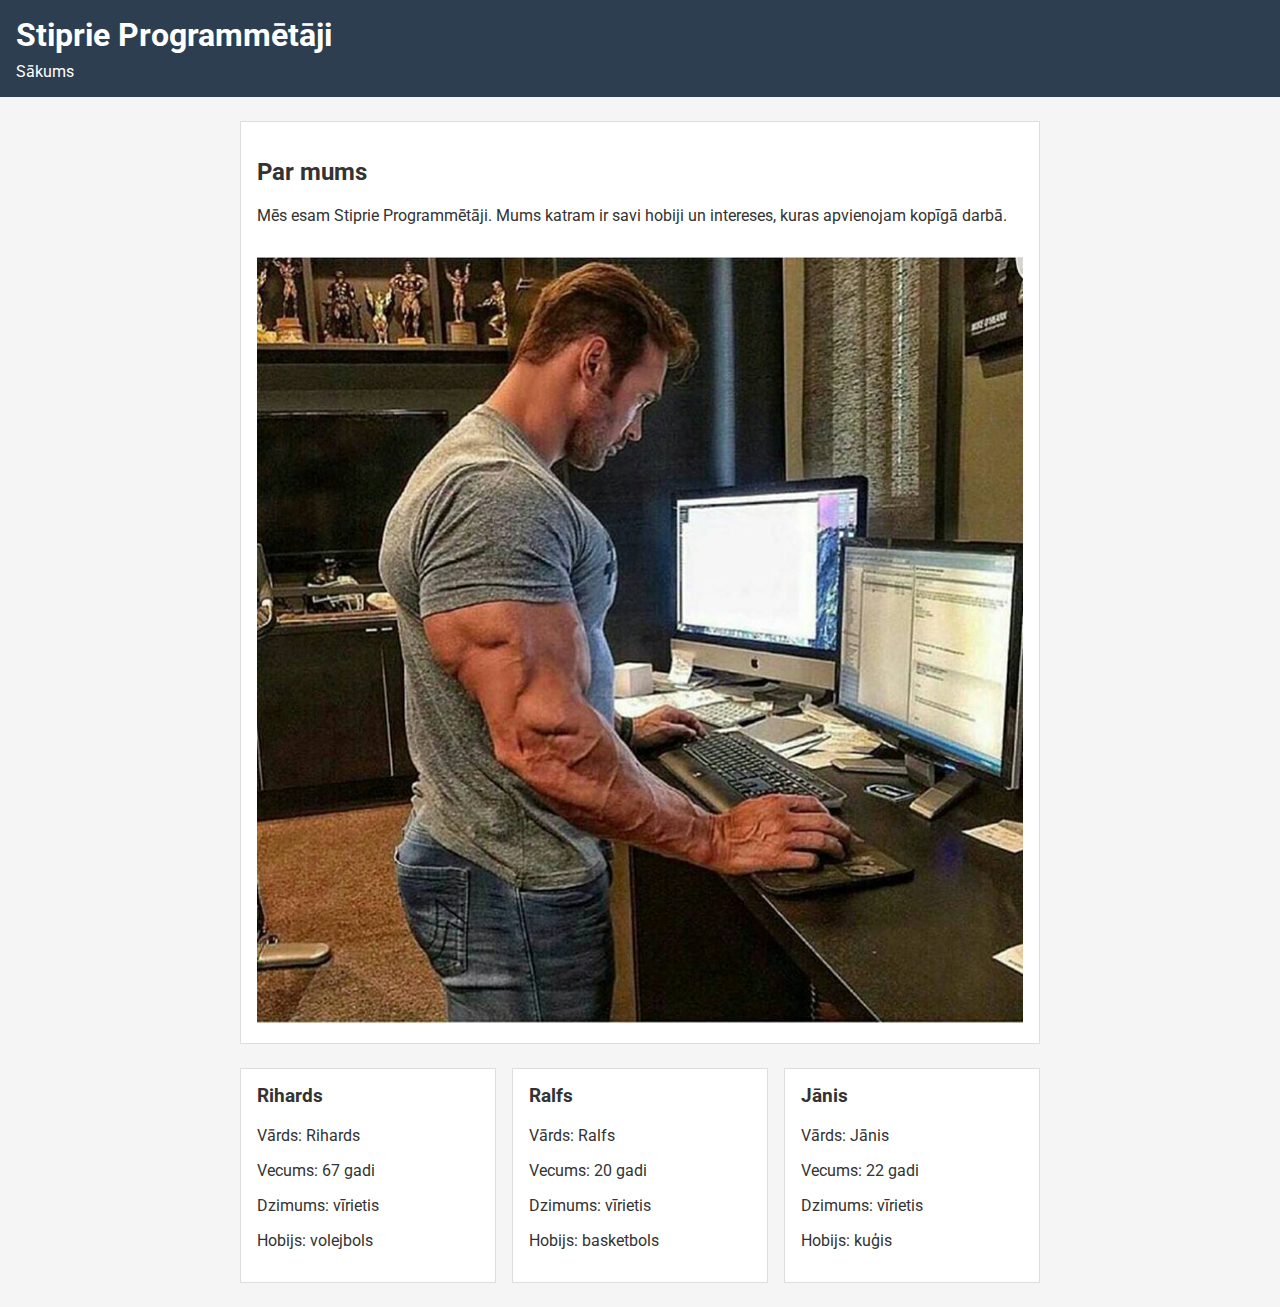
<file: about.html>
<!DOCTYPE html>
<html lang="lv">
  <head>
    <meta charset="UTF-8" />
    <meta name="viewport" content="width=device-width, initial-scale=1.0" />
    <title>Par mums - Komanda Alfa</title>

    <!-- Google Fonts -->
    <link
      href="https://fonts.googleapis.com/css2?family=Roboto:wght@400;700&display=swap"
      rel="stylesheet"
    />

    <!-- Stilu fails -->
    <link rel="stylesheet" href="style.css" />
  </head>
  <body>
    <header>
      <h1>Stiprie Programmētāji</h1>
      <nav>
        <a href="index.html">Sākums</a>
      </nav>
    </header>

    <main>
      <section class="team-info">
        <h2>Par mums</h2>

        <p>
          Mēs esam Stiprie Programmētāji. Mums katram ir savi hobiji un
          intereses, kuras apvienojam kopīgā darbā.
        </p>

        <img
          src="stiprieProgrammetajiForReal.png"
          alt="Stiprie Programmētāji komandas attēls"
          style="max-width: 100%; height: auto; margin-top: 16px"
        />
      </section>

      <section class="members">
        <div class="member">
          <h3>Rihards</h3>
          <p>Vārds: Rihards</p>
          <p>Vecums: 67 gadi</p>
          <p>Dzimums: vīrietis</p>
          <p>Hobijs: volejbols</p>
        </div>

        <div class="member">
          <h3>Ralfs</h3>
          <p>Vārds: Ralfs</p>
          <p>Vecums: 20 gadi</p>
          <p>Dzimums: vīrietis</p>
          <p>Hobijs: basketbols</p>
        </div>

        <div class="member">
          <h3>Jānis</h3>
          <p>Vārds: Jānis</p>
          <p>Vecums: 22 gadi</p>
          <p>Dzimums: vīrietis</p>
          <p>Hobijs: kuģis</p>
        </div>
      </section>
    </main>
  </body>
</html>
</file>
<file: style.css>
/* Pamatstils visai lapai */
body {
  font-family: "Roboto", sans-serif;
  margin: 0;
  padding: 0;
  background-color: #f5f5f5;
  color: #333;
}

header {
  background-color: #2c3e50;
  color: #ffffff;
  padding: 16px;
}

header h1 {
  margin: 0;
}

nav {
  margin-top: 8px;
}

nav a {
  color: #ffffff;
  text-decoration: none;
  margin-right: 12px;
}

nav a:hover {
  text-decoration: underline;
}

main {
  max-width: 800px;
  margin: 24px auto;
  padding: 0 16px;
}

.example {
  background-color: #ffffff;
  border: 1px solid #dddddd;
  padding: 16px;
  margin-bottom: 16px;
}

.example h2 {
  margin-top: 0;
}

.chart-description {
  margin-bottom: 12px;
}

button {
  padding: 8px 12px;
  border: none;
  background-color: #3498db;
  color: #ffffff;
  cursor: pointer;
}

button:hover {
  background-color: #2980b9;
}

.team-info {
  background-color: #ffffff;
  border: 1px solid #dddddd;
  padding: 16px;
  margin-bottom: 24px;
}

.members {
  display: flex;
  flex-direction: column;
  gap: 16px;
  width: 100%;
}

.member {
  background-color: #ffffff;
  border: 1px solid #dddddd;
  padding: 16px;
  width: 100%;
}

.member h3 {
  margin-top: 0;
}

@media (min-width: 700px) {
  .members {
    flex-direction: row;
  }
}

#team-members {
  display: flex;
  flex-direction: column;
  gap: 8px;
}

.team-member {
  border: 1px solid #eeeeee;
  padding: 8px;
}
</file>
